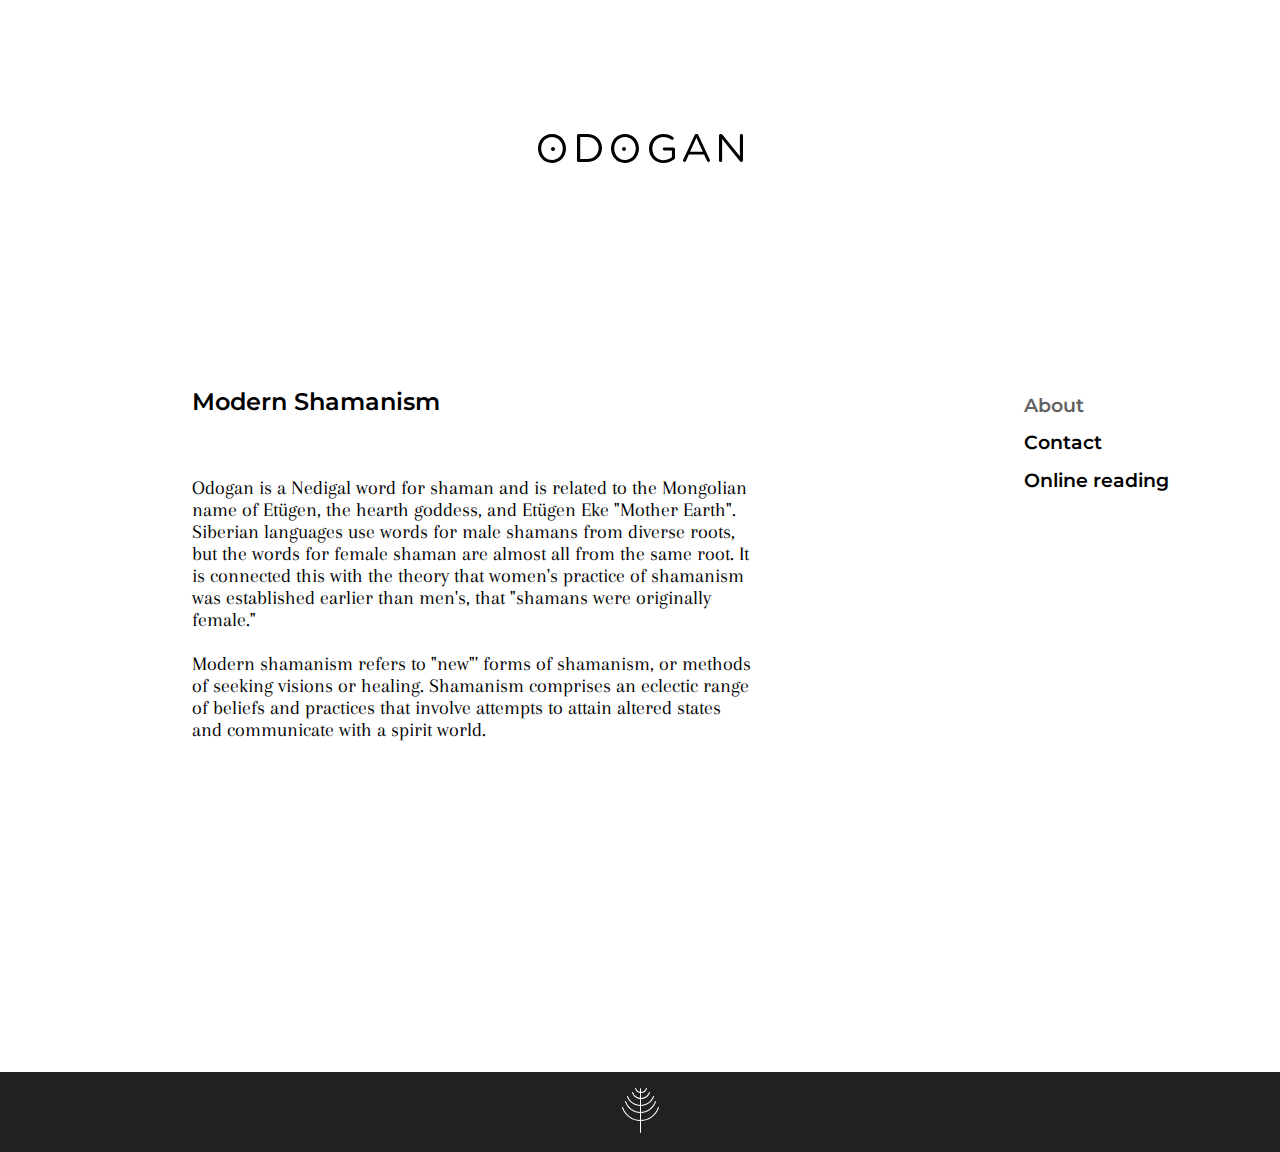
<file: odogan/index.html>
<!DOCTYPE html>
<html>
<head>
<link href="https://fonts.googleapis.com/css?family=Arapey" rel="stylesheet">
  <link href="https://fonts.googleapis.com/css?family=Montserrat:600" rel="stylesheet">
<title>Odogan Shaman</title>
<link rel='icon' href='favicon.ico' type='image/x-icon'/ >
<link rel="stylesheet" href="style.css">
<!-- <style> body {padding: 0, margin: 0} </style> -->
</head>
<body>
<div id="logo">
  <img src = '[data-uri]%0D%0AIGhlaWdodD0iNDBweCIgdmlld0JveD0iMCAwIDIxOSA0MCIgdmVyc2lvbj0iMS4xIiB4bWxucz0i%0D%0AaHR0cDovL3d3dy53My5vcmcvMjAwMC9zdmciIHhtbG5zOnhsaW5rPSJodHRwOi8vd3d3LnczLm9y%0D%0AZy8xOTk5L3hsaW5rIj4KICAgIDwhLS0gR2VuZXJhdG9yOiBTa2V0Y2ggNTIuMiAoNjcxNDUpIC0g%0D%0AaHR0cDovL3d3dy5ib2hlbWlhbmNvZGluZy5jb20vc2tldGNoIC0tPgogICAgPHRpdGxlPkFydGJv%0D%0AYXJkPC90aXRsZT4KICAgIDxkZXNjPkNyZWF0ZWQgd2l0aCBTa2V0Y2guPC9kZXNjPgogICAgPGcg%0D%0AaWQ9IkFydGJvYXJkIiBzdHJva2U9Im5vbmUiIHN0cm9rZS13aWR0aD0iMSIgZmlsbD0ibm9uZSIg%0D%0AZmlsbC1ydWxlPSJldmVub2RkIj4KICAgICAgICA8ZyBpZD0iSW1wb3J0ZWQtTGF5ZXJzLUNvcHkt%0D%0AMiIgdHJhbnNmb3JtPSJ0cmFuc2xhdGUoNy4wMDAwMDAsIDYuMDAwMDAwKSIgZmlsbD0iIzAwMDAw%0D%0AMCI+CiAgICAgICAgICAgIDxwYXRoIGQ9Ik0wLDE0LjU4MDQ0NjEgTDAsMTQuNTAwMzMzOCBDMCw2%0D%0ALjc2OTQ5Mjg1IDUuNjg1ODg2MzYsMCAxNC4wMzkyMTc1LDAgQzIyLjM5MjU0ODcsMCAyOCw2LjY5%0D%0AMDA0ODExIDI4LDE0LjQyMDIyMTUgTDI4LDE0LjUwMDMzMzggQzI4LDIyLjIzMDUwNzEgMjIuMzE0%0D%0AMTEzNiwyOSAxMy45NjE0MzYxLDI5IEM1LjYwNzQ1MTMzLDI5IDAsMjIuMzEwNjE5NSAwLDE0LjU4%0D%0AMDQ0NjEgTDAsMTQuNTgwNDQ2MSBaIE0yNC43ODQxNjM2LDE0LjU4MDQ0NjEgTDI0Ljc4NDE2MzYs%0D%0AMTQuNTAwMzMzOCBDMjQuNzg0MTYzNiw4LjEzMTQwMjY2IDIwLjIzNTU4NTIsMi45MjQxMDA0NiAx%0D%0AMy45NjE0MzYxLDIuOTI0MTAwNDYgQzcuNjg2NjMzMzYsMi45MjQxMDA0NiAzLjIxNTgzNjQxLDgu%0D%0AMDUxMjkwMzIgMy4yMTU4MzY0MSwxNC40MjAyMjE1IEwzLjIxNTgzNjQxLDE0LjUwMDMzMzggQzMu%0D%0AMjE1ODM2NDEsMjAuODY4NTk3MyA3Ljc2NDQxNDc3LDI2LjA3NTg5OTUgMTQuMDM5MjE3NSwyNi4w%0D%0ANzU4OTk1IEMyMC4zMTMzNjY2LDI2LjA3NTg5OTUgMjQuNzg0MTYzNiwyMC45NDg3MDk3IDI0Ljc4%0D%0ANDE2MzYsMTQuNTgwNDQ2MSBMMjQuNzg0MTYzNiwxNC41ODA0NDYxIFoiIGlkPSJGaWxsLTEiPjwv%0D%0AcGF0aD4KICAgICAgICAgICAgPHBhdGggZD0iTTM5LDEuNTk5NDA5NSBDMzksMC43MjAwMzQyODcg%0D%0AMzkuNzMxNzI3MSwwIDQwLjU4NTQwODgsMCBMNDguODc4MzE2NSwwIEM1Ny44MjA5NzA4LDAgNjQs%0D%0ANi4wMzk2MjA5MyA2NCwxMy45MTk5OTYyIEw2NCwxNCBDNjQsMjEuODc5NzA4NiA1Ny44MjA5NzA4%0D%0ALDI4IDQ4Ljg3ODMxNjUsMjggTDQwLjU4NTQwODgsMjggQzM5LjczMTcyNzEsMjggMzksMjcuMjc5%0D%0AOTY1NyAzOSwyNi4zOTkyNTcxIEwzOSwxLjU5OTQwOTUgTDM5LDEuNTk5NDA5NSBaIE00OC44Nzgz%0D%0AMTY1LDI1LjA3OTg2MDkgQzU2LjA3Mjk1NTksMjUuMDc5ODYwOSA2MC42NjY1NzYzLDIwLjI4MDI5%0D%0AOTEgNjAuNjY2NTc2MywxNC4wODAwMDM4IEw2MC42NjY1NzYzLDE0IEM2MC42NjY1NzYzLDcuNzk5%0D%0ANzA0NzUgNTYuMDcyOTU1OSwyLjkyMDEzOTA1IDQ4Ljg3ODMxNjUsMi45MjAxMzkwNSBMNDIuMjEx%0D%0ANDY5MSwyLjkyMDEzOTA1IEw0Mi4yMTE0NjkxLDI1LjA3OTg2MDkgTDQ4Ljg3ODMxNjUsMjUuMDc5%0D%0AODYwOSBMNDguODc4MzE2NSwyNS4wNzk4NjA5IFoiIGlkPSJGaWxsLTIiPjwvcGF0aD4KICAgICAg%0D%0AICAgICAgPHBhdGggZD0iTTczLDE0LjU4MDQ0NjEgTDczLDE0LjUwMDMzMzggQzczLDYuNzY5NDky%0D%0AODUgNzguNjg2MDE5MSwwIDg3LjAzODg5MTYsMCBDOTUuMzkyNDE3OCwwIDEwMSw2LjY5MDA0ODEx%0D%0AIDEwMSwxNC40MjAyMjE1IEwxMDEsMTQuNTAwMzMzOCBDMTAxLDIyLjIzMDUwNzEgOTUuMzEzOTgw%0D%0AOSwyOSA4Ni45NjExMDg0LDI5IEM3OC42MDc1ODIyLDI5IDczLDIyLjMxMDYxOTUgNzMsMTQuNTgw%0D%0ANDQ2MSBMNzMsMTQuNTgwNDQ2MSBaIE05Ny43ODQwODg1LDE0LjU4MDQ0NjEgTDk3Ljc4NDA4ODUs%0D%0AMTQuNTAwMzMzOCBDOTcuNzg0MDg4NSw4LjEzMTQwMjY2IDkzLjIzNTQwNCwyLjkyNDEwMDQ2IDg2%0D%0ALjk2MTEwODQsMi45MjQxMDA0NiBDODAuNjg2MTU5MiwyLjkyNDEwMDQ2IDc2LjIxNTI1NzgsOC4w%0D%0ANTEyOTAzMiA3Ni4yMTUyNTc4LDE0LjQyMDIyMTUgTDc2LjIxNTI1NzgsMTQuNTAwMzMzOCBDNzYu%0D%0AMjE1MjU3OCwyMC44Njg1OTczIDgwLjc2Mzk0MjQsMjYuMDc1ODk5NSA4Ny4wMzg4OTE2LDI2LjA3%0D%0ANTg5OTUgQzkzLjMxMzg0MDgsMjYuMDc1ODk5NSA5Ny43ODQwODg1LDIwLjk0ODcwOTcgOTcuNzg0%0D%0AMDg4NSwxNC41ODA0NDYxIEw5Ny43ODQwODg1LDE0LjU4MDQ0NjEgWiIgaWQ9IkZpbGwtMyI+PC9w%0D%0AYXRoPgogICAgICAgICAgICA8cGF0aCBkPSJNMTExLDE0LjU4MDQ0NjEgTDExMSwxNC41MDAzMzM4%0D%0AIEMxMTEsNi44MDk1NDkwMiAxMTYuNzU0NzIzLDAgMTI1LjMyNjYsMCBDMTI5LjY1MzM1NywwIDEz%0D%0AMi40Njk4MzEsMS4xMjIyNDAzOCAxMzUuMDgyMjEzLDMuMDA0MjEyOCBDMTM1LjQ0OTU3OSwzLjI4%0D%0ANDYwNiAxMzUuNzM0NjI4LDMuNzI1MjIzODggMTM1LjczNDYyOCw0LjI4NjAxMDI3IEMxMzUuNzM0%0D%0ANjI4LDUuMTY3MjQ2MDIgMTM0Ljk5OTg5NSw1Ljg4ODI1NzEgMTM0LjE0MzM4OCw1Ljg4ODI1NzEg%0D%0AQzEzMy43NzYwMjIsNS44ODgyNTcxIDEzMy40NDg3OTQsNS43MjgwMzI0MSAxMzMuMTIyOTI2LDUu%0D%0ANDg3Njk1MzkgQzEzMS4wODIwMDMsMy45NjYyMjg1IDEyOC43OTU0ODksMi45MjQxMDA0NiAxMjUu%0D%0AMjA0MTQ1LDIuOTI0MTAwNDYgQzExOC44NzcyODMsMi45MjQxMDA0NiAxMTQuMzQ3MTE0LDguMTcx%0D%0ANDU4ODMgMTE0LjM0NzExNCwxNC40MjAyMjE1IEwxMTQuMzQ3MTE0LDE0LjUwMDMzMzggQzExNC4z%0D%0ANDcxMTQsMjEuMTg5MDQ2NyAxMTguNzE0MDA5LDI2LjE1NjAxMTkgMTI1LjY1MzE0OCwyNi4xNTYw%0D%0AMTE5IEMxMjguOTE4NjI1LDI2LjE1NjAxMTkgMTMxLjkzODUxMSwyNC45MTQyNzA2IDEzMy44OTc3%0D%0AOTcsMjMuMzUyNzQ3NSBMMTMzLjg5Nzc5NywxNi4zODIzMDYyIEwxMjYuMjI0NjA2LDE2LjM4MjMw%0D%0ANjIgQzEyNS40NDkwNTUsMTYuMzgyMzA2MiAxMjQuNzk1OTYsMTUuNzQxNDA3NSAxMjQuNzk1OTYs%0D%0AMTQuOTgxMDA3OSBDMTI0Ljc5NTk2LDE0LjE3OTIxNjggMTI1LjQ0OTA1NSwxMy41MzgzMTgxIDEy%0D%0ANi4yMjQ2MDYsMTMuNTM4MzE4MSBMMTM1LjQwODA4LDEzLjUzODMxODEgQzEzNi4yNjU5NDgsMTMu%0D%0ANTM4MzE4MSAxMzcsMTQuMjU5MzI5MiAxMzcsMTUuMTQxMjMyNSBMMTM3LDIzLjY3MjUyOTMgQzEz%0D%0ANywyNC40MzM1OTY1IDEzNi42MzI2MzQsMjUuMTE0NTUxNCAxMzUuODk4NTgyLDI1LjU5NTIyNTUg%0D%0AQzEzMy4yODYyLDI3LjQ3Nzg2NTUgMTI5Ljc3NTgxMiwyOSAxMjUuNTMxMzczLDI5IEMxMTYuNTUw%0D%0ANjMxLDI5IDExMSwyMi41OTEwMTI3IDExMSwxNC41ODA0NDYxIiBpZD0iRmlsbC00Ij48L3BhdGg+%0D%0ACiAgICAgICAgICAgIDxwYXRoIGQ9Ik0xNDUuMTk4MjQzLDI1Ljc2MTUxODUgTDE1Ni40NTg0Mywx%0D%0ALjM3NTE2MDcxIEMxNTYuODU0OTE2LDAuNTExMTg1Mzk1IDE1Ny40NDk2NDQsMCAxNTguNDQwODU4%0D%0ALDAgTDE1OC41OTg3OTEsMCBDMTU5LjU1MTAxNywwIDE2MC4xODUzOTQsMC41MTExODUzOTUgMTYw%0D%0ALjU0MjIzMSwxLjM3NTE2MDcxIEwxNzEuODAxNzU3LDI1LjcyMjI0NjkgQzE3MS45MjA3MDMsMjUu%0D%0AOTk3MTQ4MSAxNzIsMjYuMjcyMDQ5NCAxNzIsMjYuNTA3Njc5IEMxNzIsMjcuMzMyMzgyNyAxNzEu%0D%0AMzI1OTc1LDI4IDE3MC40OTMzNTUsMjggQzE2OS43NDAwMzMsMjggMTY5LjIyNTI2MiwyNy40ODg4%0D%0AMTQ2IDE2OC45NDc3MjMsMjYuODYxMTIzNCBMMTY2LjA1MzM3OSwyMC41MzgzOTUgTDE1MC44Mjg5%0D%0AOTcsMjAuNTM4Mzk1IEwxNDcuOTM0NjUzLDI2LjkzOTAxMjEgQzE0Ny42NTcxMTMsMjcuNjA3Mjgz%0D%0AOSAxNDcuMTQxNjgyLDI4IDE0Ni40MjgwMDksMjggQzE0NS42MzQzNzcsMjggMTQ1LDI3LjM3MTY1%0D%0ANDMgMTQ1LDI2LjU4NTU2NzcgQzE0NSwyNi4zNTA1OTI2IDE0NS4wNDAzMDksMjYuMDc1NjkxMyAx%0D%0ANDUuMTk4MjQzLDI1Ljc2MTUxODUgTDE0NS4xOTgyNDMsMjUuNzYxNTE4NSBaIE0xNjQuODIzNjEz%0D%0ALDE3LjcxMTQ5NCBMMTU4LjQ0MDg1OCwzLjY1MjI1OTI5IEwxNTIuMDU3NDQxLDE3LjcxMTQ5NCBM%0D%0AMTY0LjgyMzYxMywxNy43MTE0OTQgTDE2NC44MjM2MTMsMTcuNzExNDk0IFoiIGlkPSJGaWxsLTUi%0D%0APjwvcGF0aD4KICAgICAgICAgICAgPHBhdGggZD0iTTE4MSwxLjYxNjk3NzMyIEMxODEsMC43ODgx%0D%0AMTIxMTggMTgxLjcyOTc1LDAuMDc4MjE5NjM0NyAxODIuNTgxMTI2LDAuMDc4MjE5NjM0NyBMMTgz%0D%0ALjAyNzA4NCwwLjA3ODIxOTYzNDcgQzE4My43NTY4MzQsMC4wNzgyMTk2MzQ3IDE4NC4yMDI3OTMs%0D%0AMC40MzMxNjU4NzYgMTg0LjY0ODc1MSwwLjk4NTMwNDQ3NCBMMjAxLjg3ODI5LDIyLjM2MDk1NTkg%0D%0ATDIwMS44NzgyOSwxLjUzODEwMDM4IEMyMDEuODc4MjksMC43MDkyMzUxNzUgMjAyLjU2NzQ5OSww%0D%0AIDIwMy40NTk0MTYsMCBDMjA0LjMxMDc5MSwwIDIwNSwwLjcwOTIzNTE3NSAyMDUsMS41MzgxMDAz%0D%0AOCBMMjA1LDI2LjQ2MTg5OTYgQzIwNSwyNy4yOTAxMDc1IDIwNC4zOTE4NzUsMjcuOTIwNDY1NyAy%0D%0AMDMuNTQwNDk5LDI3LjkyMDQ2NTcgTDIwMy4zNzgzMzMsMjcuOTIwNDY1NyBDMjAyLjY4OTEyNCwy%0D%0ANy45MjA0NjU3IDIwMi4yMDI2MjQsMjcuNTI2NzM4MyAyMDEuNzE2MTI0LDI2Ljk3NDU5OTcgTDE4%0D%0ANC4xMjE3MSw1LjA4NjkwNTQ5IEwxODQuMTIxNzEsMjYuNDYxODk5NiBDMTg0LjEyMTcxLDI3LjI5%0D%0AMDEwNzUgMTgzLjQzMzE3NywyOCAxODIuNTQwNTg0LDI4IEMxODEuNjg5ODg0LDI4IDE4MSwyNy4y%0D%0AOTAxMDc1IDE4MSwyNi40NjE4OTk2IEwxODEsMS42MTY5NzczMiIgaWQ9IkZpbGwtNiI+PC9wYXRo%0D%0APgogICAgICAgICAgICA8cGF0aCBkPSJNODUuOTk5NjI5NiwxNyBDODcuMTEwOTQ2NSwxNyA4OCwx%0D%0ANi4wNjY2NjY3IDg4LDE1IEM4OCwxMy44ODg4ODg5IDg3LjExMDk0NjUsMTMgODUuOTk5NjI5Niwx%0D%0AMyBDODQuOTMyNzY1MywxMyA4NCwxMy44ODg4ODg5IDg0LDE1IEM4NCwxNi4wNjY2NjY3IDg0Ljkz%0D%0AMjc2NTMsMTcgODUuOTk5NjI5NiwxNyIgaWQ9IkZpbGwtNyI+PC9wYXRoPgogICAgICAgICAgICA8%0D%0AcGF0aCBkPSJNMTQuOTk5MjU5MywxNyBDMTYuMTEwMzcwNCwxNyAxNywxNi4wNjY2NjY3IDE3LDE1%0D%0AIEMxNywxMy44ODg4ODg5IDE2LjExMDM3MDQsMTMgMTQuOTk5MjU5MywxMyBDMTMuOTMyNTkyNiwx%0D%0AMyAxMywxMy44ODg4ODg5IDEzLDE1IEMxMywxNi4wNjY2NjY3IDEzLjkzMjU5MjYsMTcgMTQuOTk5%0D%0AMjU5MywxNyIgaWQ9IkZpbGwtOCI+PC9wYXRoPgogICAgICAgIDwvZz4KICAgIDwvZz4KPC9zdmc+'></div>
<div id="body">
  <div id="header">Modern Shamanism</div>
  <div id="text-content">Odogan is a Nedigal word for shaman and is related to the Mongolian name of Etügen, the hearth goddess, and Etügen Eke "Mother Earth". Siberian languages use words for male shamans from diverse roots, but the words for female shaman are almost all from the same root. It is connected this with the theory that women's practice of shamanism was established earlier than men's, that "shamans were originally female." 
    <br>
    <br>
    Modern shamanism refers to "new"' forms of shamanism, or methods of seeking visions or healing. Shamanism comprises an eclectic range of beliefs and practices that involve attempts to attain altered states and communicate with a spirit world.</div>
  <div id="menu"><a class = "active">About</a>
    <br><a href="contact.html">Contact</a>
    <br><a href="reading.html">Online reading</a></div>
</div>
<div id="footer">
<img src = '[data-uri]%0D%0AaGVpZ2h0PSI3NnB4IiB2aWV3Qm94PSIwIDAgNzkgNzYiIHZlcnNpb249IjEuMSIgeG1sbnM9Imh0%0D%0AdHA6Ly93d3cudzMub3JnLzIwMDAvc3ZnIiB4bWxuczp4bGluaz0iaHR0cDovL3d3dy53My5vcmcv%0D%0AMTk5OS94bGluayI+CiAgICA8IS0tIEdlbmVyYXRvcjogU2tldGNoIDUyLjIgKDY3MTQ1KSAtIGh0%0D%0AdHA6Ly93d3cuYm9oZW1pYW5jb2RpbmcuY29tL3NrZXRjaCAtLT4KICAgIDx0aXRsZT5BcnRib2Fy%0D%0AZDwvdGl0bGU+CiAgICA8ZGVzYz5DcmVhdGVkIHdpdGggU2tldGNoLjwvZGVzYz4KICAgIDxnIGlk%0D%0APSJBcnRib2FyZCIgc3Ryb2tlPSJub25lIiBzdHJva2Utd2lkdGg9IjEiIGZpbGw9Im5vbmUiIGZp%0D%0AbGwtcnVsZT0iZXZlbm9kZCI+CiAgICAgICAgPGcgaWQ9IkltcG9ydGVkLUxheWVycy1Db3B5IiBz%0D%0AdHlsZT0ibWl4LWJsZW5kLW1vZGU6IGNvbG9yOyIgdHJhbnNmb3JtPSJ0cmFuc2xhdGUoMjEuMDAw%0D%0AMDAwLCAxNi4wMDAwMDApIiBmaWxsPSIjRkZGRkZGIj4KICAgICAgICAgICAgPHBhdGggZD0iTTE4%0D%0ALjUsNDUgQzE4LjIyMzg0OTEsNDUgMTgsNDQuNzc2NzM3MyAxOCw0NC41MDEzODg0IEwxOCwwLjQ5%0D%0AODYxMTYwMyBDMTgsMC4yMjMyNjI3MzMgMTguMjIzODQ5MSwwIDE4LjUsMCBDMTguNzc2MTUwOSww%0D%0AIDE5LDAuMjIzMjYyNzMzIDE5LDAuNDk4NjExNjAzIEwxOSw0NC41MDEzODg0IEMxOSw0NC43NzY3%0D%0AMzczIDE4Ljc3NjE1MDksNDUgMTguNSw0NSIgaWQ9IkZpbGwtMSI+PC9wYXRoPgogICAgICAgICAg%0D%0AICA8cGF0aCBkPSJNMTguNSwzMyBDMTQuMzQyNjA2LDMzIDEwLjM3MjcxNjEsMzEuNjk2NjM3NCA3%0D%0ALjAxOTU0MDQxLDI5LjIzMDc2MjQgQzMuNzQwNTQ5MTQsMjYuODE5NDgwNiAxLjMyMjQwNCwyMy41%0D%0AMTEyMDE3IDAuMDI2NTM4MTY2MywxOS42NjM2MDcgQy0wLjA2MTk0NjkwODEsMTkuNDAwODUzNSAw%0D%0ALjA3ODA1ODY5NjYsMTkuMTE1NzQ4OSAwLjMzOTE3MjY2MSwxOS4wMjY3MyBDMC42MDA0MTQzMDks%0D%0AMTguOTM3NjQ2OSAwLjg4MzgwOTE0NywxOS4wNzg0OTcyIDAuOTcyMjMwMzc5LDE5LjM0MTE4NjQg%0D%0AQzIuMjAxODI4MTcsMjIuOTkxODYwNSA0LjQ5NjYzMDQ4LDI2LjEzMTE1NzcgNy42MDg4MDI0OSwy%0D%0AOC40MTk3NjU2IEMxMC43ODk3MzI0LDMwLjc1ODk4NDUgMTQuNTU1ODM4NSwzMS45OTU0MjIzIDE4%0D%0ALjUsMzEuOTk1NDIyMyBDMjIuNDQ0MDk3NywzMS45OTU0MjIzIDI2LjIxMDI2NzYsMzAuNzU4OTg0%0D%0ANSAyOS4zOTExOTc1LDI4LjQxOTc2NTYgQzMyLjUwMzMwNTcsMjYuMTMxMjIxOSAzNC43OTgyMzU3%0D%0ALDIyLjk5MTg2MDUgMzYuMDI3ODMzNSwxOS4zNDExODY0IEMzNi4xMTYyNTQ3LDE5LjA3ODQ5NzIg%0D%0AMzYuNDAwMDMyNiwxOC45Mzc2NDY5IDM2LjY2MDgyNzMsMTkuMDI2NzMgQzM2LjkyMTk0MTMsMTku%0D%0AMTE1NzQ4OSAzNy4wNjE5NDY5LDE5LjQwMDg1MzUgMzYuOTczNDYxOCwxOS42NjM2MDcgQzM1LjY3%0D%0ANzUzMjIsMjMuNTExMjAxNyAzMy4yNTkzODcsMjYuODE5NDgwNiAyOS45ODA0NTk2LDI5LjIzMDc2%0D%0AMjQgQzI2LjYyNzI4MzksMzEuNjk2NjM3NCAyMi42NTczOTQsMzMgMTguNSwzMyIgaWQ9IkZpbGwt%0D%0AMiI+PC9wYXRoPgogICAgICAgICAgICA8cGF0aCBkPSJNMTguNTAwMDE4OSwyNSBDMTUuMDE3NTg1%0D%0ANywyNSAxMS42OTIyMjkyLDIzLjg5MTcwNDkgOC44ODM1MTAyMSwyMS43OTUxNjAxIEM2LjEzNjk4%0D%0AMzExLDE5Ljc0NTA0NzYgNC4xMTE1MTg4LDE2LjkzMjI1ODYgMy4wMjYwMTAyMiwxMy42NjA5Njgz%0D%0AIEMyLjkzOTI2NzI0LDEzLjM5OTMyNCAzLjA3NjU1Mjg4LDEzLjExNTQyMjkgMy4zMzI3MTA4Niwx%0D%0AMy4wMjY3MTU4IEMzLjU4OTA1NjczLDEyLjkzODA3MjYgMy44NjcwMTAwNiwxMy4wNzgzMjgzIDMu%0D%0AOTUzNzUzMDQsMTMuMzM5OTA4NyBDNC45NzQxODg3MiwxNi40MTUxNzM2IDYuODc4NzEzOSwxOS4w%0D%0ANTk3NTggOS40NjE1MjUzNiwyMC45ODc2NTA1IEMxMi4xMDEzOTMsMjIuOTU4MTM3OCAxNS4yMjY4%0D%0AMzM1LDIzLjk5OTY2MjcgMTguNTAwMDE4OSwyMy45OTk2NjI3IEMyMS43NzMxNDE3LDIzLjk5OTY2%0D%0AMjcgMjQuODk4NjQ0OCwyMi45NTgxMzc4IDI3LjUzODUxMjUsMjAuOTg3NjUwNSBDMzAuMTIxMjYx%0D%0AMywxOS4wNTk3NTggMzIuMDI1OTExOCwxNi40MTUxNzM2IDMzLjA0NjI4NDgsMTMuMzM5OTA4NyBD%0D%0AMzMuMTMyOTY1MiwxMy4wNzgyNjQ0IDMzLjQxMTA0MzgsMTIuOTM3NzUyOCAzMy42NjczMjcsMTMu%0D%0AMDI2NzE1OCBDMzMuOTIzNDIyMywxMy4xMTU0MjI5IDM0LjA2MDc3MDYsMTMuMzk5MzI0IDMzLjk3%0D%0AMzk2NSwxMy42NjA5NjgzIEMzMi44ODg1MTkxLDE2LjkzMjI1ODYgMzAuODYzMDU0NywxOS43NDUw%0D%0ANDc2IDI4LjExNjU5MDMsMjEuNzk1MTYwMSBDMjUuMzA3ODA4NiwyMy44OTE3MDQ5IDIxLjk4MjM4%0D%0AOTYsMjUgMTguNTAwMDE4OSwyNSIgaWQ9IkZpbGwtMyI+PC9wYXRoPgogICAgICAgICAgICA8cGF0%0D%0AaCBkPSJNMTguNTAwMDAzNCwxOCBDMTUuNDY3NzU2OCwxOCAxMi41NzIzMzg3LDE3LjA4NTAxNzIg%0D%0AMTAuMTI2NjU1MywxNS4zNTQwNDU1IEM3LjczNTI4MjE0LDEzLjY2MTUwOTYgNS45NzE2MzU2NSwx%0D%0AMS4zMzkyOTM1IDUuMDI2NTM1NTYsOC42Mzg0NjYwMSBDNC45MzgwODIsOC4zODU2NjcwMyA1LjA3%0D%0ANzk3MzkyLDguMTExMzAxOTUgNS4zMzg5OTQ4OCw4LjAyNTcxNzM1IEM1LjYwMDI3MTExLDcuOTQw%0D%0AMDcwOTYgNS44ODM0MzczNyw4LjA3NTU4NTA2IDUuOTcxODI3MTEsOC4zMjgyNjA0NiBDNi44NTA3%0D%0ANDY1NywxMC44Mzk2ODk2IDguNDkxMDk0MTcsMTIuOTk5MzI1OCAxMC43MTU2NDM3LDE0LjU3Mzgz%0D%0ANTMgQzEyLjk4OTIwNjQsMTYuMTgzMDExMSAxNS42ODA5NzcxLDE3LjAzMzQ4MTEgMTguNTAwMDAz%0D%0ANCwxNy4wMzM0ODExIEMyMS4zMTkwMjk4LDE3LjAzMzQ4MTEgMjQuMDEwODAwNCwxNi4xODMwMTEx%0D%0AIDI2LjI4NDM2MzIsMTQuNTczODM1MyBDMjguNTA4OTc2NSwxMi45OTkzMjU4IDMwLjE0OTMyNDEs%0D%0AMTAuODM5Njg5NiAzMS4wMjgxMTU5LDguMzI4MjYwNDYgQzMxLjExNjU2OTUsOC4wNzU1MjMyNyAz%0D%0AMS40MDAyNDYzLDcuOTQwMDA5MTcgMzEuNjYwOTQ4MSw4LjAyNTcxNzM1IEMzMS45MjE5NjkxLDgu%0D%0AMTExMzAxOTUgMzIuMDYxOTI0OCw4LjM4NTY2NzAzIDMxLjk3MzQ3MTMsOC42Mzg0NjYwMSBDMzEu%0D%0AMDI4MzA3NCwxMS4zMzkyOTM1IDI5LjI2NDc4ODUsMTMuNjYxNTA5NiAyNi44NzM0MTUzLDE1LjM1%0D%0ANDA0NTUgQzI0LjQyNzczMTksMTcuMDg1MDE3MiAyMS41MzIxODYyLDE4IDE4LjUwMDAwMzQsMTgi%0D%0AIGlkPSJGaWxsLTQiPjwvcGF0aD4KICAgICAgICAgICAgPHBhdGggZD0iTTE5LjAwMDAxOTQsMTEg%0D%0AQzE0LjkzNzgwOTQsMTEgMTEuMzMxNjQ4Miw4LjQ0OTU2OTM5IDEwLjAyNjY1Myw0LjY1MzU4OTk0%0D%0AIEM5LjkzNzc2NjQ1LDQuMzk0ODE0ODUgMTAuMDc4NDQ0Niw0LjExMzk2Mzg2IDEwLjM0MDkzMjYs%0D%0ANC4wMjYzNTYwNiBDMTAuNjAzNjEzMSwzLjkzODU1ODUgMTAuODg4NDM1LDQuMDc3MzM5MzcgMTAu%0D%0AOTc3MzIxNSw0LjMzNjA1MTIxIEMxMi4xNDQyMDU3LDcuNzMwMjM2NjMgMTUuMzY4MjUxMiwxMC4w%0D%0AMTA2OTYxIDE5LjAwMDAxOTQsMTAuMDEwNjk2MSBDMjIuNjMxODUxOCwxMC4wMTA2OTYxIDI1Ljg1%0D%0ANTg5NzMsNy43MzAyMzY2MyAyNy4wMjI3MTczLDQuMzM2MDUxMjEgQzI3LjExMTUzOTYsNC4wNzcy%0D%0ANzYxMiAyNy4zOTYzNjE1LDMuOTM4NTU4NSAyNy42NTkxMDYyLDQuMDI2MzU2MDYgQzI3LjkyMTUz%0D%0ALDQuMTEzOTYzODYgMjguMDYyMjcyMyw0LjM5NDgxNDg1IDI3Ljk3MzMyMTYsNC42NTM1ODk5NCBD%0D%0AMjYuNjY4MzkwNiw4LjQ0OTU2OTM5IDIzLjA2MjI5MzYsMTEgMTkuMDAwMDE5NCwxMSIgaWQ9IkZp%0D%0AbGwtNSI+PC9wYXRoPgogICAgICAgICAgICA8cGF0aCBkPSJNMTguOTk5OTk2Niw1IEMxNi4yOTU3%0D%0ANjgyLDUgMTMuODk1Mjc1OCwzLjI1ODg0OSAxMy4wMjY1NjM5LDAuNjY3MzcyOTUyIEMxMi45Mzc5%0D%0AOTI5LDAuNDAzMTgwNDk4IDEzLjA3ODEzNDUsMC4xMTYzNzk4ODggMTMuMzM5NTAyMiwwLjAyNjg1%0D%0AMTU4OTkgQzEzLjYwMDk5NzYsLTAuMDYyNjc2NzA4NSAxMy44ODQ2Njc4LDAuMDc4OTc5NTM4NiAx%0D%0AMy45NzMxNzQ5LDAuMzQzMTA3Mzk3IEMxNC43MDQzMDEzLDIuNTI0Mjc3NzEgMTYuNzI0NDM2Nywz%0D%0ALjk4OTczODM5IDE4Ljk5OTk5NjYsMy45ODk3MzgzOSBDMjEuMjc1NTU2NSwzLjk4OTczODM5IDIz%0D%0ALjI5NTY5MTgsMi41MjQyNzc3MSAyNC4wMjY4ODIyLDAuMzQzMTA3Mzk3IEMyNC4xMTU0NTMyLDAu%0D%0AMDc4OTc5NTM4NiAyNC4zOTk1MDY4LC0wLjA2MjM1MzczNDkgMjQuNjYwNTU0OSwwLjAyNjg1MTU4%0D%0AOTkgQzI0LjkyMTkyMjUsMC4xMTYzNzk4ODggMjUuMDYyMDAwMiwwLjQwMzE4MDQ5OCAyNC45NzM0%0D%0AMjkyLDAuNjY3MzcyOTUyIEMyNC4xMDQ3ODEyLDMuMjU4ODQ5IDIxLjcwNDE2MTEsNSAxOC45OTk5%0D%0AOTY2LDUiIGlkPSJGaWxsLTYiPjwvcGF0aD4KICAgICAgICA8L2c+CiAgICA8L2c+Cjwvc3ZnPg=='/>
</div>
</body>
</file>
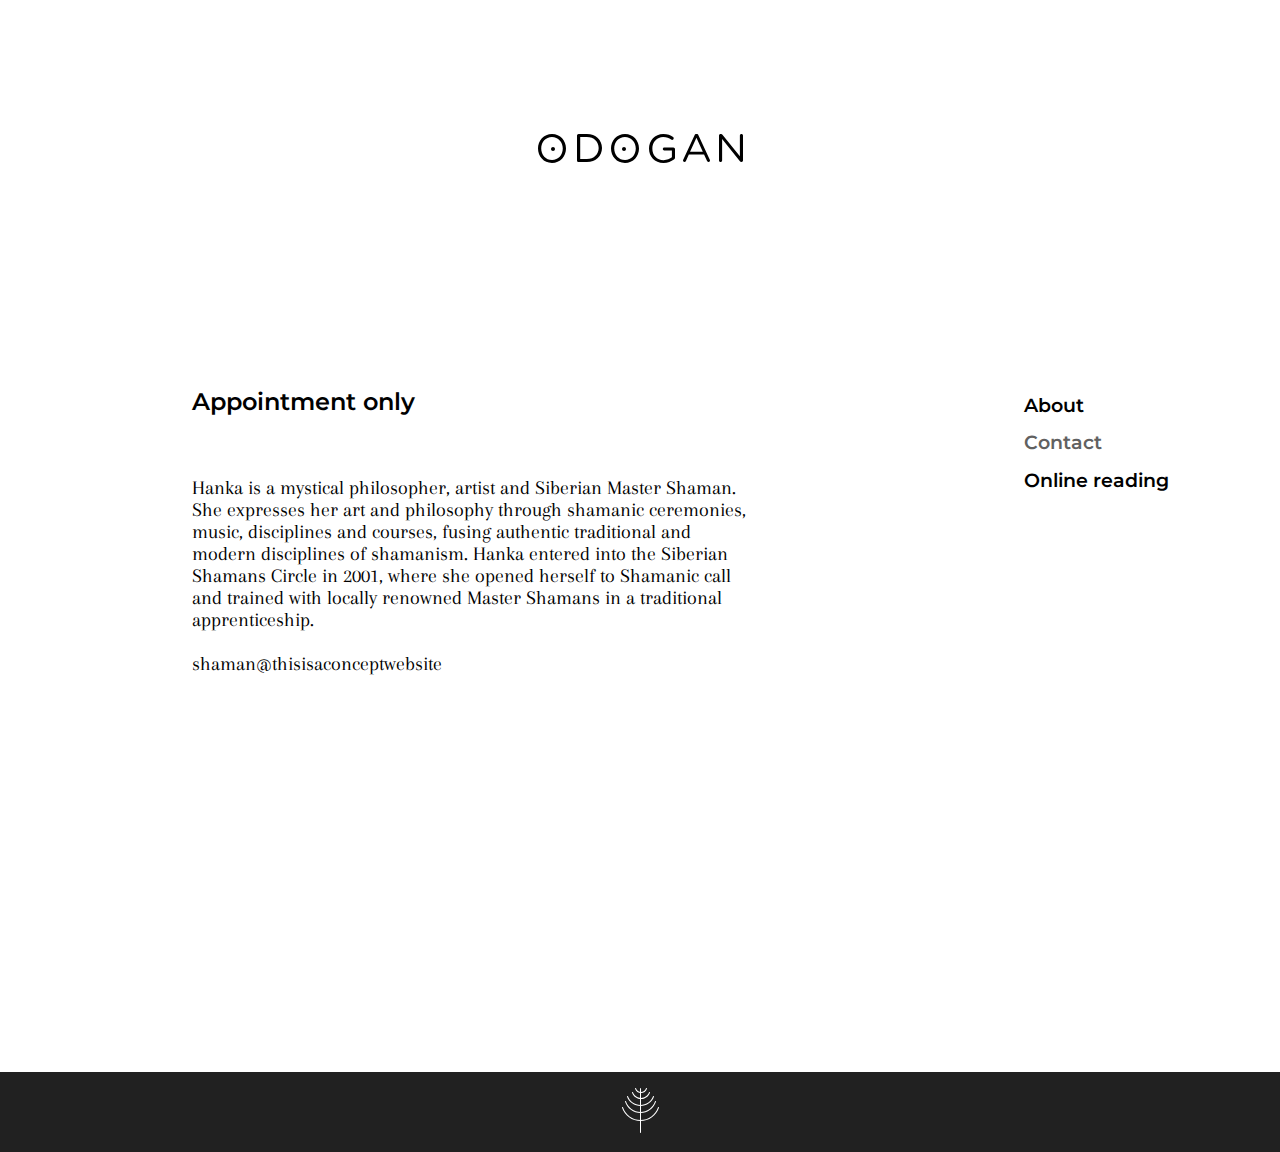
<file: odogan/contact.html>
<!DOCTYPE html>
<html>
<head>
  <title>Odogan Shaman</title>
  <link href="https://fonts.googleapis.com/css?family=Arapey" rel="stylesheet">
  <link href="https://fonts.googleapis.com/css?family=Montserrat:600" rel="stylesheet">
<link rel='icon' href='favicon.ico' type='image/x-icon'/ >
<link rel="stylesheet" href="style.css">
<!-- <style> body {padding: 0, margin: 0} </style> -->
</head>
<body>
<div id="logo">
  <img src = '[data-uri]%0D%0AIGhlaWdodD0iNDBweCIgdmlld0JveD0iMCAwIDIxOSA0MCIgdmVyc2lvbj0iMS4xIiB4bWxucz0i%0D%0AaHR0cDovL3d3dy53My5vcmcvMjAwMC9zdmciIHhtbG5zOnhsaW5rPSJodHRwOi8vd3d3LnczLm9y%0D%0AZy8xOTk5L3hsaW5rIj4KICAgIDwhLS0gR2VuZXJhdG9yOiBTa2V0Y2ggNTIuMiAoNjcxNDUpIC0g%0D%0AaHR0cDovL3d3dy5ib2hlbWlhbmNvZGluZy5jb20vc2tldGNoIC0tPgogICAgPHRpdGxlPkFydGJv%0D%0AYXJkPC90aXRsZT4KICAgIDxkZXNjPkNyZWF0ZWQgd2l0aCBTa2V0Y2guPC9kZXNjPgogICAgPGcg%0D%0AaWQ9IkFydGJvYXJkIiBzdHJva2U9Im5vbmUiIHN0cm9rZS13aWR0aD0iMSIgZmlsbD0ibm9uZSIg%0D%0AZmlsbC1ydWxlPSJldmVub2RkIj4KICAgICAgICA8ZyBpZD0iSW1wb3J0ZWQtTGF5ZXJzLUNvcHkt%0D%0AMiIgdHJhbnNmb3JtPSJ0cmFuc2xhdGUoNy4wMDAwMDAsIDYuMDAwMDAwKSIgZmlsbD0iIzAwMDAw%0D%0AMCI+CiAgICAgICAgICAgIDxwYXRoIGQ9Ik0wLDE0LjU4MDQ0NjEgTDAsMTQuNTAwMzMzOCBDMCw2%0D%0ALjc2OTQ5Mjg1IDUuNjg1ODg2MzYsMCAxNC4wMzkyMTc1LDAgQzIyLjM5MjU0ODcsMCAyOCw2LjY5%0D%0AMDA0ODExIDI4LDE0LjQyMDIyMTUgTDI4LDE0LjUwMDMzMzggQzI4LDIyLjIzMDUwNzEgMjIuMzE0%0D%0AMTEzNiwyOSAxMy45NjE0MzYxLDI5IEM1LjYwNzQ1MTMzLDI5IDAsMjIuMzEwNjE5NSAwLDE0LjU4%0D%0AMDQ0NjEgTDAsMTQuNTgwNDQ2MSBaIE0yNC43ODQxNjM2LDE0LjU4MDQ0NjEgTDI0Ljc4NDE2MzYs%0D%0AMTQuNTAwMzMzOCBDMjQuNzg0MTYzNiw4LjEzMTQwMjY2IDIwLjIzNTU4NTIsMi45MjQxMDA0NiAx%0D%0AMy45NjE0MzYxLDIuOTI0MTAwNDYgQzcuNjg2NjMzMzYsMi45MjQxMDA0NiAzLjIxNTgzNjQxLDgu%0D%0AMDUxMjkwMzIgMy4yMTU4MzY0MSwxNC40MjAyMjE1IEwzLjIxNTgzNjQxLDE0LjUwMDMzMzggQzMu%0D%0AMjE1ODM2NDEsMjAuODY4NTk3MyA3Ljc2NDQxNDc3LDI2LjA3NTg5OTUgMTQuMDM5MjE3NSwyNi4w%0D%0ANzU4OTk1IEMyMC4zMTMzNjY2LDI2LjA3NTg5OTUgMjQuNzg0MTYzNiwyMC45NDg3MDk3IDI0Ljc4%0D%0ANDE2MzYsMTQuNTgwNDQ2MSBMMjQuNzg0MTYzNiwxNC41ODA0NDYxIFoiIGlkPSJGaWxsLTEiPjwv%0D%0AcGF0aD4KICAgICAgICAgICAgPHBhdGggZD0iTTM5LDEuNTk5NDA5NSBDMzksMC43MjAwMzQyODcg%0D%0AMzkuNzMxNzI3MSwwIDQwLjU4NTQwODgsMCBMNDguODc4MzE2NSwwIEM1Ny44MjA5NzA4LDAgNjQs%0D%0ANi4wMzk2MjA5MyA2NCwxMy45MTk5OTYyIEw2NCwxNCBDNjQsMjEuODc5NzA4NiA1Ny44MjA5NzA4%0D%0ALDI4IDQ4Ljg3ODMxNjUsMjggTDQwLjU4NTQwODgsMjggQzM5LjczMTcyNzEsMjggMzksMjcuMjc5%0D%0AOTY1NyAzOSwyNi4zOTkyNTcxIEwzOSwxLjU5OTQwOTUgTDM5LDEuNTk5NDA5NSBaIE00OC44Nzgz%0D%0AMTY1LDI1LjA3OTg2MDkgQzU2LjA3Mjk1NTksMjUuMDc5ODYwOSA2MC42NjY1NzYzLDIwLjI4MDI5%0D%0AOTEgNjAuNjY2NTc2MywxNC4wODAwMDM4IEw2MC42NjY1NzYzLDE0IEM2MC42NjY1NzYzLDcuNzk5%0D%0ANzA0NzUgNTYuMDcyOTU1OSwyLjkyMDEzOTA1IDQ4Ljg3ODMxNjUsMi45MjAxMzkwNSBMNDIuMjEx%0D%0ANDY5MSwyLjkyMDEzOTA1IEw0Mi4yMTE0NjkxLDI1LjA3OTg2MDkgTDQ4Ljg3ODMxNjUsMjUuMDc5%0D%0AODYwOSBMNDguODc4MzE2NSwyNS4wNzk4NjA5IFoiIGlkPSJGaWxsLTIiPjwvcGF0aD4KICAgICAg%0D%0AICAgICAgPHBhdGggZD0iTTczLDE0LjU4MDQ0NjEgTDczLDE0LjUwMDMzMzggQzczLDYuNzY5NDky%0D%0AODUgNzguNjg2MDE5MSwwIDg3LjAzODg5MTYsMCBDOTUuMzkyNDE3OCwwIDEwMSw2LjY5MDA0ODEx%0D%0AIDEwMSwxNC40MjAyMjE1IEwxMDEsMTQuNTAwMzMzOCBDMTAxLDIyLjIzMDUwNzEgOTUuMzEzOTgw%0D%0AOSwyOSA4Ni45NjExMDg0LDI5IEM3OC42MDc1ODIyLDI5IDczLDIyLjMxMDYxOTUgNzMsMTQuNTgw%0D%0ANDQ2MSBMNzMsMTQuNTgwNDQ2MSBaIE05Ny43ODQwODg1LDE0LjU4MDQ0NjEgTDk3Ljc4NDA4ODUs%0D%0AMTQuNTAwMzMzOCBDOTcuNzg0MDg4NSw4LjEzMTQwMjY2IDkzLjIzNTQwNCwyLjkyNDEwMDQ2IDg2%0D%0ALjk2MTEwODQsMi45MjQxMDA0NiBDODAuNjg2MTU5MiwyLjkyNDEwMDQ2IDc2LjIxNTI1NzgsOC4w%0D%0ANTEyOTAzMiA3Ni4yMTUyNTc4LDE0LjQyMDIyMTUgTDc2LjIxNTI1NzgsMTQuNTAwMzMzOCBDNzYu%0D%0AMjE1MjU3OCwyMC44Njg1OTczIDgwLjc2Mzk0MjQsMjYuMDc1ODk5NSA4Ny4wMzg4OTE2LDI2LjA3%0D%0ANTg5OTUgQzkzLjMxMzg0MDgsMjYuMDc1ODk5NSA5Ny43ODQwODg1LDIwLjk0ODcwOTcgOTcuNzg0%0D%0AMDg4NSwxNC41ODA0NDYxIEw5Ny43ODQwODg1LDE0LjU4MDQ0NjEgWiIgaWQ9IkZpbGwtMyI+PC9w%0D%0AYXRoPgogICAgICAgICAgICA8cGF0aCBkPSJNMTExLDE0LjU4MDQ0NjEgTDExMSwxNC41MDAzMzM4%0D%0AIEMxMTEsNi44MDk1NDkwMiAxMTYuNzU0NzIzLDAgMTI1LjMyNjYsMCBDMTI5LjY1MzM1NywwIDEz%0D%0AMi40Njk4MzEsMS4xMjIyNDAzOCAxMzUuMDgyMjEzLDMuMDA0MjEyOCBDMTM1LjQ0OTU3OSwzLjI4%0D%0ANDYwNiAxMzUuNzM0NjI4LDMuNzI1MjIzODggMTM1LjczNDYyOCw0LjI4NjAxMDI3IEMxMzUuNzM0%0D%0ANjI4LDUuMTY3MjQ2MDIgMTM0Ljk5OTg5NSw1Ljg4ODI1NzEgMTM0LjE0MzM4OCw1Ljg4ODI1NzEg%0D%0AQzEzMy43NzYwMjIsNS44ODgyNTcxIDEzMy40NDg3OTQsNS43MjgwMzI0MSAxMzMuMTIyOTI2LDUu%0D%0ANDg3Njk1MzkgQzEzMS4wODIwMDMsMy45NjYyMjg1IDEyOC43OTU0ODksMi45MjQxMDA0NiAxMjUu%0D%0AMjA0MTQ1LDIuOTI0MTAwNDYgQzExOC44NzcyODMsMi45MjQxMDA0NiAxMTQuMzQ3MTE0LDguMTcx%0D%0ANDU4ODMgMTE0LjM0NzExNCwxNC40MjAyMjE1IEwxMTQuMzQ3MTE0LDE0LjUwMDMzMzggQzExNC4z%0D%0ANDcxMTQsMjEuMTg5MDQ2NyAxMTguNzE0MDA5LDI2LjE1NjAxMTkgMTI1LjY1MzE0OCwyNi4xNTYw%0D%0AMTE5IEMxMjguOTE4NjI1LDI2LjE1NjAxMTkgMTMxLjkzODUxMSwyNC45MTQyNzA2IDEzMy44OTc3%0D%0AOTcsMjMuMzUyNzQ3NSBMMTMzLjg5Nzc5NywxNi4zODIzMDYyIEwxMjYuMjI0NjA2LDE2LjM4MjMw%0D%0ANjIgQzEyNS40NDkwNTUsMTYuMzgyMzA2MiAxMjQuNzk1OTYsMTUuNzQxNDA3NSAxMjQuNzk1OTYs%0D%0AMTQuOTgxMDA3OSBDMTI0Ljc5NTk2LDE0LjE3OTIxNjggMTI1LjQ0OTA1NSwxMy41MzgzMTgxIDEy%0D%0ANi4yMjQ2MDYsMTMuNTM4MzE4MSBMMTM1LjQwODA4LDEzLjUzODMxODEgQzEzNi4yNjU5NDgsMTMu%0D%0ANTM4MzE4MSAxMzcsMTQuMjU5MzI5MiAxMzcsMTUuMTQxMjMyNSBMMTM3LDIzLjY3MjUyOTMgQzEz%0D%0ANywyNC40MzM1OTY1IDEzNi42MzI2MzQsMjUuMTE0NTUxNCAxMzUuODk4NTgyLDI1LjU5NTIyNTUg%0D%0AQzEzMy4yODYyLDI3LjQ3Nzg2NTUgMTI5Ljc3NTgxMiwyOSAxMjUuNTMxMzczLDI5IEMxMTYuNTUw%0D%0ANjMxLDI5IDExMSwyMi41OTEwMTI3IDExMSwxNC41ODA0NDYxIiBpZD0iRmlsbC00Ij48L3BhdGg+%0D%0ACiAgICAgICAgICAgIDxwYXRoIGQ9Ik0xNDUuMTk4MjQzLDI1Ljc2MTUxODUgTDE1Ni40NTg0Mywx%0D%0ALjM3NTE2MDcxIEMxNTYuODU0OTE2LDAuNTExMTg1Mzk1IDE1Ny40NDk2NDQsMCAxNTguNDQwODU4%0D%0ALDAgTDE1OC41OTg3OTEsMCBDMTU5LjU1MTAxNywwIDE2MC4xODUzOTQsMC41MTExODUzOTUgMTYw%0D%0ALjU0MjIzMSwxLjM3NTE2MDcxIEwxNzEuODAxNzU3LDI1LjcyMjI0NjkgQzE3MS45MjA3MDMsMjUu%0D%0AOTk3MTQ4MSAxNzIsMjYuMjcyMDQ5NCAxNzIsMjYuNTA3Njc5IEMxNzIsMjcuMzMyMzgyNyAxNzEu%0D%0AMzI1OTc1LDI4IDE3MC40OTMzNTUsMjggQzE2OS43NDAwMzMsMjggMTY5LjIyNTI2MiwyNy40ODg4%0D%0AMTQ2IDE2OC45NDc3MjMsMjYuODYxMTIzNCBMMTY2LjA1MzM3OSwyMC41MzgzOTUgTDE1MC44Mjg5%0D%0AOTcsMjAuNTM4Mzk1IEwxNDcuOTM0NjUzLDI2LjkzOTAxMjEgQzE0Ny42NTcxMTMsMjcuNjA3Mjgz%0D%0AOSAxNDcuMTQxNjgyLDI4IDE0Ni40MjgwMDksMjggQzE0NS42MzQzNzcsMjggMTQ1LDI3LjM3MTY1%0D%0ANDMgMTQ1LDI2LjU4NTU2NzcgQzE0NSwyNi4zNTA1OTI2IDE0NS4wNDAzMDksMjYuMDc1NjkxMyAx%0D%0ANDUuMTk4MjQzLDI1Ljc2MTUxODUgTDE0NS4xOTgyNDMsMjUuNzYxNTE4NSBaIE0xNjQuODIzNjEz%0D%0ALDE3LjcxMTQ5NCBMMTU4LjQ0MDg1OCwzLjY1MjI1OTI5IEwxNTIuMDU3NDQxLDE3LjcxMTQ5NCBM%0D%0AMTY0LjgyMzYxMywxNy43MTE0OTQgTDE2NC44MjM2MTMsMTcuNzExNDk0IFoiIGlkPSJGaWxsLTUi%0D%0APjwvcGF0aD4KICAgICAgICAgICAgPHBhdGggZD0iTTE4MSwxLjYxNjk3NzMyIEMxODEsMC43ODgx%0D%0AMTIxMTggMTgxLjcyOTc1LDAuMDc4MjE5NjM0NyAxODIuNTgxMTI2LDAuMDc4MjE5NjM0NyBMMTgz%0D%0ALjAyNzA4NCwwLjA3ODIxOTYzNDcgQzE4My43NTY4MzQsMC4wNzgyMTk2MzQ3IDE4NC4yMDI3OTMs%0D%0AMC40MzMxNjU4NzYgMTg0LjY0ODc1MSwwLjk4NTMwNDQ3NCBMMjAxLjg3ODI5LDIyLjM2MDk1NTkg%0D%0ATDIwMS44NzgyOSwxLjUzODEwMDM4IEMyMDEuODc4MjksMC43MDkyMzUxNzUgMjAyLjU2NzQ5OSww%0D%0AIDIwMy40NTk0MTYsMCBDMjA0LjMxMDc5MSwwIDIwNSwwLjcwOTIzNTE3NSAyMDUsMS41MzgxMDAz%0D%0AOCBMMjA1LDI2LjQ2MTg5OTYgQzIwNSwyNy4yOTAxMDc1IDIwNC4zOTE4NzUsMjcuOTIwNDY1NyAy%0D%0AMDMuNTQwNDk5LDI3LjkyMDQ2NTcgTDIwMy4zNzgzMzMsMjcuOTIwNDY1NyBDMjAyLjY4OTEyNCwy%0D%0ANy45MjA0NjU3IDIwMi4yMDI2MjQsMjcuNTI2NzM4MyAyMDEuNzE2MTI0LDI2Ljk3NDU5OTcgTDE4%0D%0ANC4xMjE3MSw1LjA4NjkwNTQ5IEwxODQuMTIxNzEsMjYuNDYxODk5NiBDMTg0LjEyMTcxLDI3LjI5%0D%0AMDEwNzUgMTgzLjQzMzE3NywyOCAxODIuNTQwNTg0LDI4IEMxODEuNjg5ODg0LDI4IDE4MSwyNy4y%0D%0AOTAxMDc1IDE4MSwyNi40NjE4OTk2IEwxODEsMS42MTY5NzczMiIgaWQ9IkZpbGwtNiI+PC9wYXRo%0D%0APgogICAgICAgICAgICA8cGF0aCBkPSJNODUuOTk5NjI5NiwxNyBDODcuMTEwOTQ2NSwxNyA4OCwx%0D%0ANi4wNjY2NjY3IDg4LDE1IEM4OCwxMy44ODg4ODg5IDg3LjExMDk0NjUsMTMgODUuOTk5NjI5Niwx%0D%0AMyBDODQuOTMyNzY1MywxMyA4NCwxMy44ODg4ODg5IDg0LDE1IEM4NCwxNi4wNjY2NjY3IDg0Ljkz%0D%0AMjc2NTMsMTcgODUuOTk5NjI5NiwxNyIgaWQ9IkZpbGwtNyI+PC9wYXRoPgogICAgICAgICAgICA8%0D%0AcGF0aCBkPSJNMTQuOTk5MjU5MywxNyBDMTYuMTEwMzcwNCwxNyAxNywxNi4wNjY2NjY3IDE3LDE1%0D%0AIEMxNywxMy44ODg4ODg5IDE2LjExMDM3MDQsMTMgMTQuOTk5MjU5MywxMyBDMTMuOTMyNTkyNiwx%0D%0AMyAxMywxMy44ODg4ODg5IDEzLDE1IEMxMywxNi4wNjY2NjY3IDEzLjkzMjU5MjYsMTcgMTQuOTk5%0D%0AMjU5MywxNyIgaWQ9IkZpbGwtOCI+PC9wYXRoPgogICAgICAgIDwvZz4KICAgIDwvZz4KPC9zdmc+'></div>
<div id="body">
  <div id="header">Appointment only</div>
  <div id="text-content">Hanka is a mystical philosopher, artist and Siberian Master Shaman. She expresses her art and philosophy through shamanic ceremonies, music, disciplines and courses, fusing authentic traditional and modern disciplines of shamanism. Hanka entered into the Siberian Shamans Circle in 2001, where she opened herself to Shamanic call and trained with locally renowned Master Shamans in a traditional apprenticeship. 
    <br>
    <br>
    shaman@thisisaconceptwebsite
   </div>
  <div id="menu"><a href="index.html">About</a>
    <br><a class = "active">Contact</a>
    <br><a href="reading.html">Online reading</a></div>
</div>
<div id="footer">
  <img src = '[data-uri]%0D%0AaGVpZ2h0PSI3NnB4IiB2aWV3Qm94PSIwIDAgNzkgNzYiIHZlcnNpb249IjEuMSIgeG1sbnM9Imh0%0D%0AdHA6Ly93d3cudzMub3JnLzIwMDAvc3ZnIiB4bWxuczp4bGluaz0iaHR0cDovL3d3dy53My5vcmcv%0D%0AMTk5OS94bGluayI+CiAgICA8IS0tIEdlbmVyYXRvcjogU2tldGNoIDUyLjIgKDY3MTQ1KSAtIGh0%0D%0AdHA6Ly93d3cuYm9oZW1pYW5jb2RpbmcuY29tL3NrZXRjaCAtLT4KICAgIDx0aXRsZT5BcnRib2Fy%0D%0AZDwvdGl0bGU+CiAgICA8ZGVzYz5DcmVhdGVkIHdpdGggU2tldGNoLjwvZGVzYz4KICAgIDxnIGlk%0D%0APSJBcnRib2FyZCIgc3Ryb2tlPSJub25lIiBzdHJva2Utd2lkdGg9IjEiIGZpbGw9Im5vbmUiIGZp%0D%0AbGwtcnVsZT0iZXZlbm9kZCI+CiAgICAgICAgPGcgaWQ9IkltcG9ydGVkLUxheWVycy1Db3B5IiBz%0D%0AdHlsZT0ibWl4LWJsZW5kLW1vZGU6IGNvbG9yOyIgdHJhbnNmb3JtPSJ0cmFuc2xhdGUoMjEuMDAw%0D%0AMDAwLCAxNi4wMDAwMDApIiBmaWxsPSIjRkZGRkZGIj4KICAgICAgICAgICAgPHBhdGggZD0iTTE4%0D%0ALjUsNDUgQzE4LjIyMzg0OTEsNDUgMTgsNDQuNzc2NzM3MyAxOCw0NC41MDEzODg0IEwxOCwwLjQ5%0D%0AODYxMTYwMyBDMTgsMC4yMjMyNjI3MzMgMTguMjIzODQ5MSwwIDE4LjUsMCBDMTguNzc2MTUwOSww%0D%0AIDE5LDAuMjIzMjYyNzMzIDE5LDAuNDk4NjExNjAzIEwxOSw0NC41MDEzODg0IEMxOSw0NC43NzY3%0D%0AMzczIDE4Ljc3NjE1MDksNDUgMTguNSw0NSIgaWQ9IkZpbGwtMSI+PC9wYXRoPgogICAgICAgICAg%0D%0AICA8cGF0aCBkPSJNMTguNSwzMyBDMTQuMzQyNjA2LDMzIDEwLjM3MjcxNjEsMzEuNjk2NjM3NCA3%0D%0ALjAxOTU0MDQxLDI5LjIzMDc2MjQgQzMuNzQwNTQ5MTQsMjYuODE5NDgwNiAxLjMyMjQwNCwyMy41%0D%0AMTEyMDE3IDAuMDI2NTM4MTY2MywxOS42NjM2MDcgQy0wLjA2MTk0NjkwODEsMTkuNDAwODUzNSAw%0D%0ALjA3ODA1ODY5NjYsMTkuMTE1NzQ4OSAwLjMzOTE3MjY2MSwxOS4wMjY3MyBDMC42MDA0MTQzMDks%0D%0AMTguOTM3NjQ2OSAwLjg4MzgwOTE0NywxOS4wNzg0OTcyIDAuOTcyMjMwMzc5LDE5LjM0MTE4NjQg%0D%0AQzIuMjAxODI4MTcsMjIuOTkxODYwNSA0LjQ5NjYzMDQ4LDI2LjEzMTE1NzcgNy42MDg4MDI0OSwy%0D%0AOC40MTk3NjU2IEMxMC43ODk3MzI0LDMwLjc1ODk4NDUgMTQuNTU1ODM4NSwzMS45OTU0MjIzIDE4%0D%0ALjUsMzEuOTk1NDIyMyBDMjIuNDQ0MDk3NywzMS45OTU0MjIzIDI2LjIxMDI2NzYsMzAuNzU4OTg0%0D%0ANSAyOS4zOTExOTc1LDI4LjQxOTc2NTYgQzMyLjUwMzMwNTcsMjYuMTMxMjIxOSAzNC43OTgyMzU3%0D%0ALDIyLjk5MTg2MDUgMzYuMDI3ODMzNSwxOS4zNDExODY0IEMzNi4xMTYyNTQ3LDE5LjA3ODQ5NzIg%0D%0AMzYuNDAwMDMyNiwxOC45Mzc2NDY5IDM2LjY2MDgyNzMsMTkuMDI2NzMgQzM2LjkyMTk0MTMsMTku%0D%0AMTE1NzQ4OSAzNy4wNjE5NDY5LDE5LjQwMDg1MzUgMzYuOTczNDYxOCwxOS42NjM2MDcgQzM1LjY3%0D%0ANzUzMjIsMjMuNTExMjAxNyAzMy4yNTkzODcsMjYuODE5NDgwNiAyOS45ODA0NTk2LDI5LjIzMDc2%0D%0AMjQgQzI2LjYyNzI4MzksMzEuNjk2NjM3NCAyMi42NTczOTQsMzMgMTguNSwzMyIgaWQ9IkZpbGwt%0D%0AMiI+PC9wYXRoPgogICAgICAgICAgICA8cGF0aCBkPSJNMTguNTAwMDE4OSwyNSBDMTUuMDE3NTg1%0D%0ANywyNSAxMS42OTIyMjkyLDIzLjg5MTcwNDkgOC44ODM1MTAyMSwyMS43OTUxNjAxIEM2LjEzNjk4%0D%0AMzExLDE5Ljc0NTA0NzYgNC4xMTE1MTg4LDE2LjkzMjI1ODYgMy4wMjYwMTAyMiwxMy42NjA5Njgz%0D%0AIEMyLjkzOTI2NzI0LDEzLjM5OTMyNCAzLjA3NjU1Mjg4LDEzLjExNTQyMjkgMy4zMzI3MTA4Niwx%0D%0AMy4wMjY3MTU4IEMzLjU4OTA1NjczLDEyLjkzODA3MjYgMy44NjcwMTAwNiwxMy4wNzgzMjgzIDMu%0D%0AOTUzNzUzMDQsMTMuMzM5OTA4NyBDNC45NzQxODg3MiwxNi40MTUxNzM2IDYuODc4NzEzOSwxOS4w%0D%0ANTk3NTggOS40NjE1MjUzNiwyMC45ODc2NTA1IEMxMi4xMDEzOTMsMjIuOTU4MTM3OCAxNS4yMjY4%0D%0AMzM1LDIzLjk5OTY2MjcgMTguNTAwMDE4OSwyMy45OTk2NjI3IEMyMS43NzMxNDE3LDIzLjk5OTY2%0D%0AMjcgMjQuODk4NjQ0OCwyMi45NTgxMzc4IDI3LjUzODUxMjUsMjAuOTg3NjUwNSBDMzAuMTIxMjYx%0D%0AMywxOS4wNTk3NTggMzIuMDI1OTExOCwxNi40MTUxNzM2IDMzLjA0NjI4NDgsMTMuMzM5OTA4NyBD%0D%0AMzMuMTMyOTY1MiwxMy4wNzgyNjQ0IDMzLjQxMTA0MzgsMTIuOTM3NzUyOCAzMy42NjczMjcsMTMu%0D%0AMDI2NzE1OCBDMzMuOTIzNDIyMywxMy4xMTU0MjI5IDM0LjA2MDc3MDYsMTMuMzk5MzI0IDMzLjk3%0D%0AMzk2NSwxMy42NjA5NjgzIEMzMi44ODg1MTkxLDE2LjkzMjI1ODYgMzAuODYzMDU0NywxOS43NDUw%0D%0ANDc2IDI4LjExNjU5MDMsMjEuNzk1MTYwMSBDMjUuMzA3ODA4NiwyMy44OTE3MDQ5IDIxLjk4MjM4%0D%0AOTYsMjUgMTguNTAwMDE4OSwyNSIgaWQ9IkZpbGwtMyI+PC9wYXRoPgogICAgICAgICAgICA8cGF0%0D%0AaCBkPSJNMTguNTAwMDAzNCwxOCBDMTUuNDY3NzU2OCwxOCAxMi41NzIzMzg3LDE3LjA4NTAxNzIg%0D%0AMTAuMTI2NjU1MywxNS4zNTQwNDU1IEM3LjczNTI4MjE0LDEzLjY2MTUwOTYgNS45NzE2MzU2NSwx%0D%0AMS4zMzkyOTM1IDUuMDI2NTM1NTYsOC42Mzg0NjYwMSBDNC45MzgwODIsOC4zODU2NjcwMyA1LjA3%0D%0ANzk3MzkyLDguMTExMzAxOTUgNS4zMzg5OTQ4OCw4LjAyNTcxNzM1IEM1LjYwMDI3MTExLDcuOTQw%0D%0AMDcwOTYgNS44ODM0MzczNyw4LjA3NTU4NTA2IDUuOTcxODI3MTEsOC4zMjgyNjA0NiBDNi44NTA3%0D%0ANDY1NywxMC44Mzk2ODk2IDguNDkxMDk0MTcsMTIuOTk5MzI1OCAxMC43MTU2NDM3LDE0LjU3Mzgz%0D%0ANTMgQzEyLjk4OTIwNjQsMTYuMTgzMDExMSAxNS42ODA5NzcxLDE3LjAzMzQ4MTEgMTguNTAwMDAz%0D%0ANCwxNy4wMzM0ODExIEMyMS4zMTkwMjk4LDE3LjAzMzQ4MTEgMjQuMDEwODAwNCwxNi4xODMwMTEx%0D%0AIDI2LjI4NDM2MzIsMTQuNTczODM1MyBDMjguNTA4OTc2NSwxMi45OTkzMjU4IDMwLjE0OTMyNDEs%0D%0AMTAuODM5Njg5NiAzMS4wMjgxMTU5LDguMzI4MjYwNDYgQzMxLjExNjU2OTUsOC4wNzU1MjMyNyAz%0D%0AMS40MDAyNDYzLDcuOTQwMDA5MTcgMzEuNjYwOTQ4MSw4LjAyNTcxNzM1IEMzMS45MjE5NjkxLDgu%0D%0AMTExMzAxOTUgMzIuMDYxOTI0OCw4LjM4NTY2NzAzIDMxLjk3MzQ3MTMsOC42Mzg0NjYwMSBDMzEu%0D%0AMDI4MzA3NCwxMS4zMzkyOTM1IDI5LjI2NDc4ODUsMTMuNjYxNTA5NiAyNi44NzM0MTUzLDE1LjM1%0D%0ANDA0NTUgQzI0LjQyNzczMTksMTcuMDg1MDE3MiAyMS41MzIxODYyLDE4IDE4LjUwMDAwMzQsMTgi%0D%0AIGlkPSJGaWxsLTQiPjwvcGF0aD4KICAgICAgICAgICAgPHBhdGggZD0iTTE5LjAwMDAxOTQsMTEg%0D%0AQzE0LjkzNzgwOTQsMTEgMTEuMzMxNjQ4Miw4LjQ0OTU2OTM5IDEwLjAyNjY1Myw0LjY1MzU4OTk0%0D%0AIEM5LjkzNzc2NjQ1LDQuMzk0ODE0ODUgMTAuMDc4NDQ0Niw0LjExMzk2Mzg2IDEwLjM0MDkzMjYs%0D%0ANC4wMjYzNTYwNiBDMTAuNjAzNjEzMSwzLjkzODU1ODUgMTAuODg4NDM1LDQuMDc3MzM5MzcgMTAu%0D%0AOTc3MzIxNSw0LjMzNjA1MTIxIEMxMi4xNDQyMDU3LDcuNzMwMjM2NjMgMTUuMzY4MjUxMiwxMC4w%0D%0AMTA2OTYxIDE5LjAwMDAxOTQsMTAuMDEwNjk2MSBDMjIuNjMxODUxOCwxMC4wMTA2OTYxIDI1Ljg1%0D%0ANTg5NzMsNy43MzAyMzY2MyAyNy4wMjI3MTczLDQuMzM2MDUxMjEgQzI3LjExMTUzOTYsNC4wNzcy%0D%0ANzYxMiAyNy4zOTYzNjE1LDMuOTM4NTU4NSAyNy42NTkxMDYyLDQuMDI2MzU2MDYgQzI3LjkyMTUz%0D%0ALDQuMTEzOTYzODYgMjguMDYyMjcyMyw0LjM5NDgxNDg1IDI3Ljk3MzMyMTYsNC42NTM1ODk5NCBD%0D%0AMjYuNjY4MzkwNiw4LjQ0OTU2OTM5IDIzLjA2MjI5MzYsMTEgMTkuMDAwMDE5NCwxMSIgaWQ9IkZp%0D%0AbGwtNSI+PC9wYXRoPgogICAgICAgICAgICA8cGF0aCBkPSJNMTguOTk5OTk2Niw1IEMxNi4yOTU3%0D%0ANjgyLDUgMTMuODk1Mjc1OCwzLjI1ODg0OSAxMy4wMjY1NjM5LDAuNjY3MzcyOTUyIEMxMi45Mzc5%0D%0AOTI5LDAuNDAzMTgwNDk4IDEzLjA3ODEzNDUsMC4xMTYzNzk4ODggMTMuMzM5NTAyMiwwLjAyNjg1%0D%0AMTU4OTkgQzEzLjYwMDk5NzYsLTAuMDYyNjc2NzA4NSAxMy44ODQ2Njc4LDAuMDc4OTc5NTM4NiAx%0D%0AMy45NzMxNzQ5LDAuMzQzMTA3Mzk3IEMxNC43MDQzMDEzLDIuNTI0Mjc3NzEgMTYuNzI0NDM2Nywz%0D%0ALjk4OTczODM5IDE4Ljk5OTk5NjYsMy45ODk3MzgzOSBDMjEuMjc1NTU2NSwzLjk4OTczODM5IDIz%0D%0ALjI5NTY5MTgsMi41MjQyNzc3MSAyNC4wMjY4ODIyLDAuMzQzMTA3Mzk3IEMyNC4xMTU0NTMyLDAu%0D%0AMDc4OTc5NTM4NiAyNC4zOTk1MDY4LC0wLjA2MjM1MzczNDkgMjQuNjYwNTU0OSwwLjAyNjg1MTU4%0D%0AOTkgQzI0LjkyMTkyMjUsMC4xMTYzNzk4ODggMjUuMDYyMDAwMiwwLjQwMzE4MDQ5OCAyNC45NzM0%0D%0AMjkyLDAuNjY3MzcyOTUyIEMyNC4xMDQ3ODEyLDMuMjU4ODQ5IDIxLjcwNDE2MTEsNSAxOC45OTk5%0D%0AOTY2LDUiIGlkPSJGaWxsLTYiPjwvcGF0aD4KICAgICAgICA8L2c+CiAgICA8L2c+Cjwvc3ZnPg=='></div>
</body>
</file>
<file: odogan/style.css>
body{
  margin:0;
  padding:0;
}

#body {
  width: 100vw;
  height: 100vh;
  display: flex;
  align-items: left;
}



#header { 
  color:  black;
  font-family: Montserrat;
  font-weight: 600;
  font-size: 18pt;
  position:absolute;
  left:15%;
  top: 43%;
  max-width: 50%;
}

#text-content { 
  color:  black;
  font-family: Arapey;
  font-weight: 500;
  font-size: 15pt;
  position:absolute;
  left:15%;
  top: 53%;
  max-width: 44%;
}

#menu { 
  position:absolute;
  left:80%;
  top: 43%;
  max-width: 20%;
}

a {
  text-decoration: none;
  color:  black;
  font-family: Montserrat;
  font-weight: 600;
  font-size: 14pt;
  line-height: 2em;
}


#logo {
  width: 100%;
  height: 10%;
  text-align: center;
  padding-top:10%;
}

#footer {
  width: 100%;
  height: 10%;
  text-align: center;
  background-color: #212121;
  padding-top:0%;
  bottom:0%;
}

.active {
  color: #616161;  
}

#canvas { 

  position:absolute;
  left:15%;
  top: 53%;
  max-width: 44%;

}
</file>
